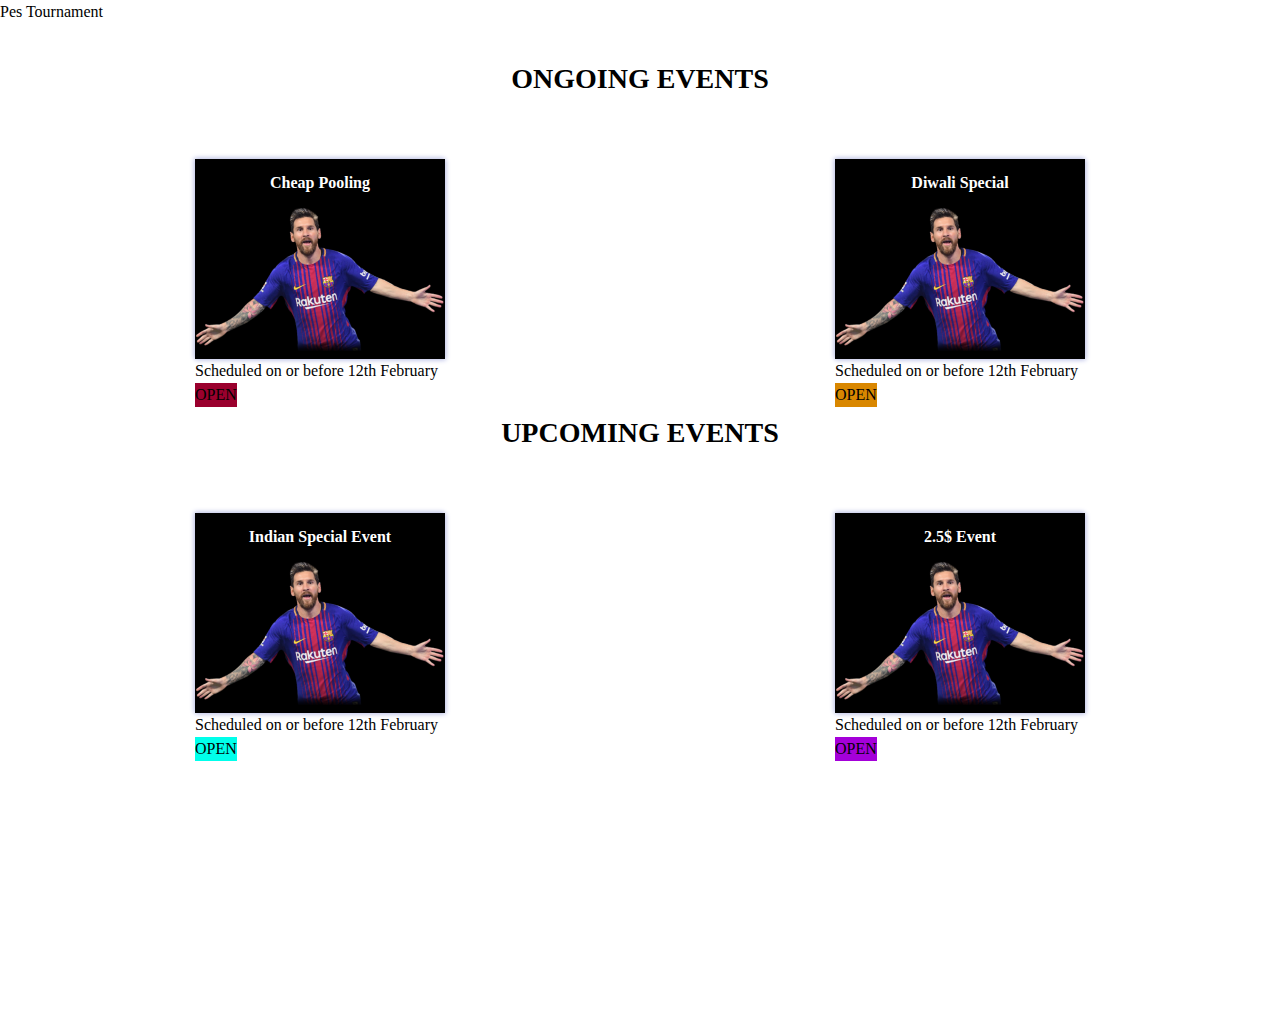
<file: 7733index11.html>
<html>
<head>
	 <meta name="viewport" content="initial-scale=2, maximum-scale=1.0, user-scalable=no" />
<link href="res/pes_style.css" rel="stylesheet">
</head>

<body>
	<div class="body">

	<div class="translate">
		<div class="pes-ti">Pes Tournament</div>
	<div class="title">
		
	<h1>ONGOING EVENTS</h1>
	</div>
	<div class="ongoing_ct">
	<div class="collection">
		
<!--ongoing post1-->
			<div class="collection_ct" style="background: linear-gradient(to bottom, #3E000A, #7E0030, #9A002D, #97002C, #61000D);" 
                   onclick="Clickone(); document.getElementsByClassName('outro')[0].style.background='linear-gradient(to bottom, #3E000A, #7E0030, #9A002D, #97002C, #61000D)'; document.getElementsByClassName('outro')[0].style.display='block'; ">
			<div class="collection_ct_ti"><div class="collection_ct_ti_sub">Cheap Pooling</div></div>
<div class="collection_ct_img">
           <img src="events.png" width="100%" />
</div>
<div class="collection_ct_ds"><div class="collection_ct_ds_sub">Scheduled on or before 12th February</div></div>
<div class="open" style="background-color:#9A002D;">OPEN</div>
			</div>
			   <script>
          function Clickone() {
            setTimeout(
              function() {
               parent.location='ongoing/events1.html ';
           }, 300);
           }
       </script>
			
				
			
			<!--ongoing post2-->
			<div class="collection_ct" style="background: linear-gradient(to bottom, #704600, #CA7E00, #D98700, #A56700, #7F4F00);" 
                   onclick="Clicktwo(); document.getElementsByClassName('outro')[0].style.background='linear-gradient(to bottom, #704600, #CA7E00, #D98700, #A56700, #7F4F00)'; document.getElementsByClassName('outro')[0].style.display='block'; ">
			<div class="collection_ct_ti"><div class="collection_ct_ti_sub">Diwali Special</div></div>
<div class="collection_ct_img">
           <img src="events.png" width="100%" />
</div>
<div class="collection_ct_ds"><div class="collection_ct_ds_sub">Scheduled on or before 12th February</div></div>
<div class="open" style="background-color:#D98700;">OPEN</div>
			</div>
			   <script>
          function Clicktwo() {
            setTimeout(
              function() {
               parent.location='ongoing/events2.html ';
           }, 300);
           }
       </script>
       
       
			
             <div class="title">
	<h1>UPCOMING EVENTS</h1>
	</div>
	<div class="ongoing_ct">
				<div class="collection">
					
					<!--upcoming post1-->
			<div class="collection_ct" style="background: linear-gradient(to bottom, #005B54, #008E83, #00FFEB, #009E91, #005952);" 
                   onclick="Upcomingone(); document.getElementsByClassName('outro')[0].style.background='linear-gradient(to bottom, #005B54, #008E83, #00FFEB, #009E91, #005952)'; document.getElementsByClassName('outro')[0].style.display='block'; ">
			<div class="collection_ct_ti"><div class="collection_ct_ti_sub">Indian Special Event</div></div>
<div class="collection_ct_img">
           <img src="events.png" width="100%" />
</div>
<div class="collection_ct_ds"><div class="collection_ct_ds_sub">Scheduled on or before 12th February</div></div>
<div class="open" style="background-color:#00FFEB;">OPEN</div>
			</div>
			   <script>
          function Upcomingone() {
            setTimeout(
              function() {
               parent.location='upcoming/events1.html ';
           }, 300);
           }
       </script>
			
			<!--upcoming post2-->
			<div class="collection_ct" style="background: linear-gradient(to bottom, #660086, #8700B3, #A400D9, #8400AF, #650085);" 
                   onclick="Upcomingtwo(); document.getElementsByClassName('outro')[0].style.background='linear-gradient(to bottom, #660086, #8700B3, #A400D9, #8400AF, #650085)'; document.getElementsByClassName('outro')[0].style.display='block'; ">
			<div class="collection_ct_ti"><div class="collection_ct_ti_sub">2.5$ Event</div></div>
<div class="collection_ct_img">
           <img src="events.png" width="100%" />
</div>
<div class="collection_ct_ds"><div class="collection_ct_ds_sub">Scheduled on or before 12th February</div></div>
<div class="open" style="background-color:#A400D9;">OPEN</div>
			</div>
			   <script>
          function Upcomingtwo() {
            setTimeout(
              function() {
               parent.location='upcoming/events2.html ';
           }, 300);
           }
       </script>


</div></div></div>
		<!-- translate closed-->
			</div>
			<div class="loader"><div class="loader_ct">
			<img src="football.png" width="100% height="100%"">
			</div></div>
			
			<!--------outro------>
			<div class="outro"></div>
</body>
</html>
</file>
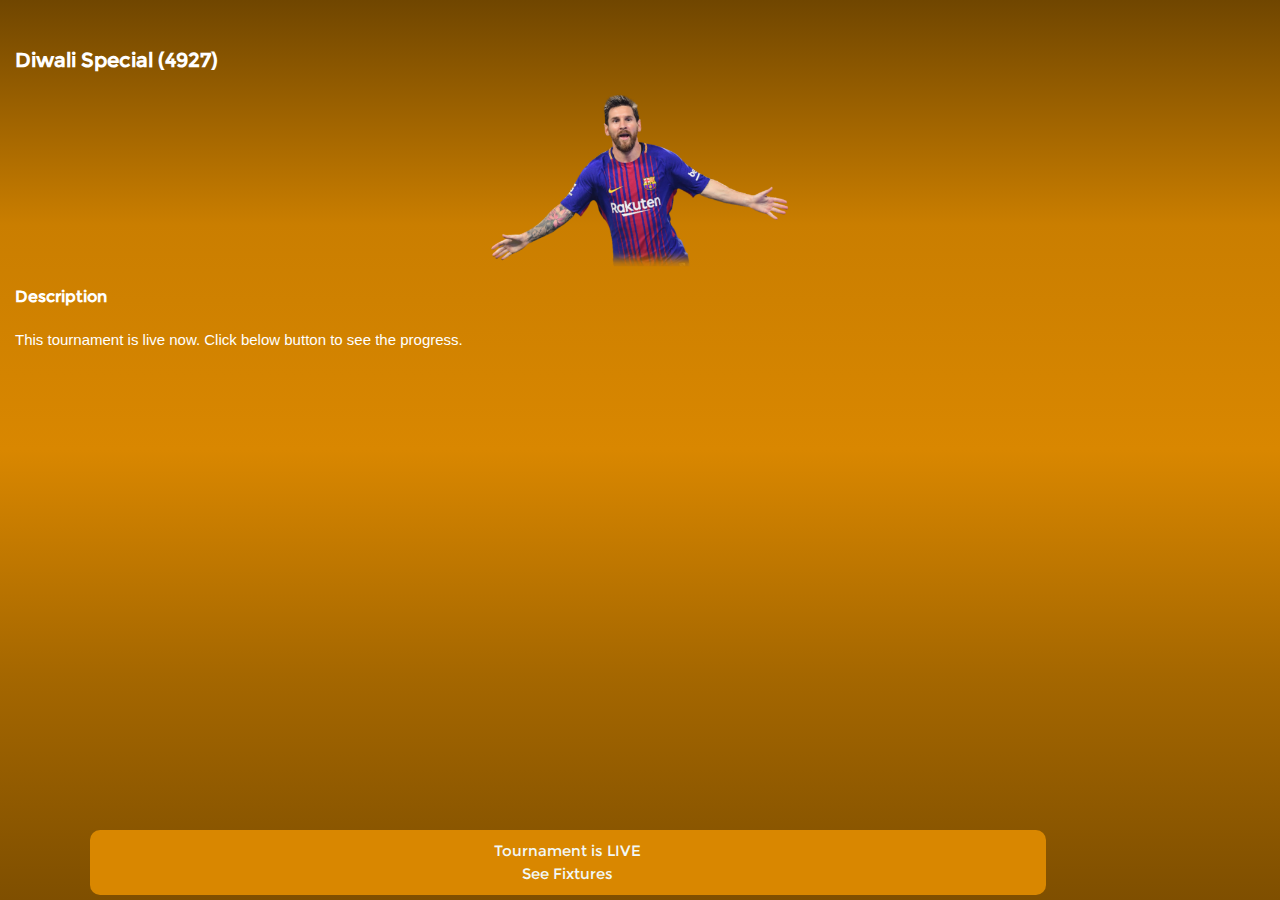
<file: ongoing/events2.html>
<html>
<head>
	<script src="https://ajax.googleapis.com/ajax/libs/jquery/2.2.4/jquery.min.js"></script>
	    
	    <script type="text/javascript">
$(window).load(function() {
    $(".loader").fadeOut("slow");
});
</script>
 <meta name="viewport" content="initial-scale=2, maximum-scale=1.0, user-scalable=no" />
 <link href="ongoing_style.css" rel="stylesheet">
 
 
</head>
<style>
	body {
		background:linear-gradient(to bottom, #704600, #CA7E00, #D98700, #A56700, #7F4F00);
		}
		
	.register {
		background-color:#D98700;
		}
		
	.screen2 {
		background: linear-gradient(to bottom, #704600, #CA7E00, #D98700, #D98700, #D98700);
		}
</style>
<body>
	
	<div class="screen1">
	<div class="back"> </div>
	<div class="title">
			Diwali Special (4927)
		</div>
		
	<div class="main-img">
	         <img src="events1.png" width="300px">
		</div>
		
		<div class="details-ti">Description </div>
		<div class="details">
			 <p>
				This tournament is live now. Click below button to see the progress.
			</p>
		</div>
		<div class="register" onclick="document.getElementsByClassName('screen1')[0].style.display='none'; document.getElementsByClassName('screen2')[0].style.display='block'; ">
			<p10>Tournament is LIVE</br>See Fixtures</p10>
		</div>
		</div>
		<!--screen1 closed-->
			
		<div class="screen2" style="display:none;">
			<div class="fixture-ti">FIXTURE</div>
			<p class="p-fixture">
				<h2>Group A</h2>
				- - - - Vs - - - - </br>
				- - - - Vs - - - - </br>
				- - - - Vs - - - - </br>
				- - - - Vs - - - - </br>
				
				<h2>Group B</h2>
				- - - - Vs - - - - </br>
				- - - - Vs - - - - </br>
				- - - - Vs - - - - </br>
				- - - - Vs - - - - </br>
			</p>
		</div>
		<!--screen2 closed-->
	
</body>
</html>
</file>
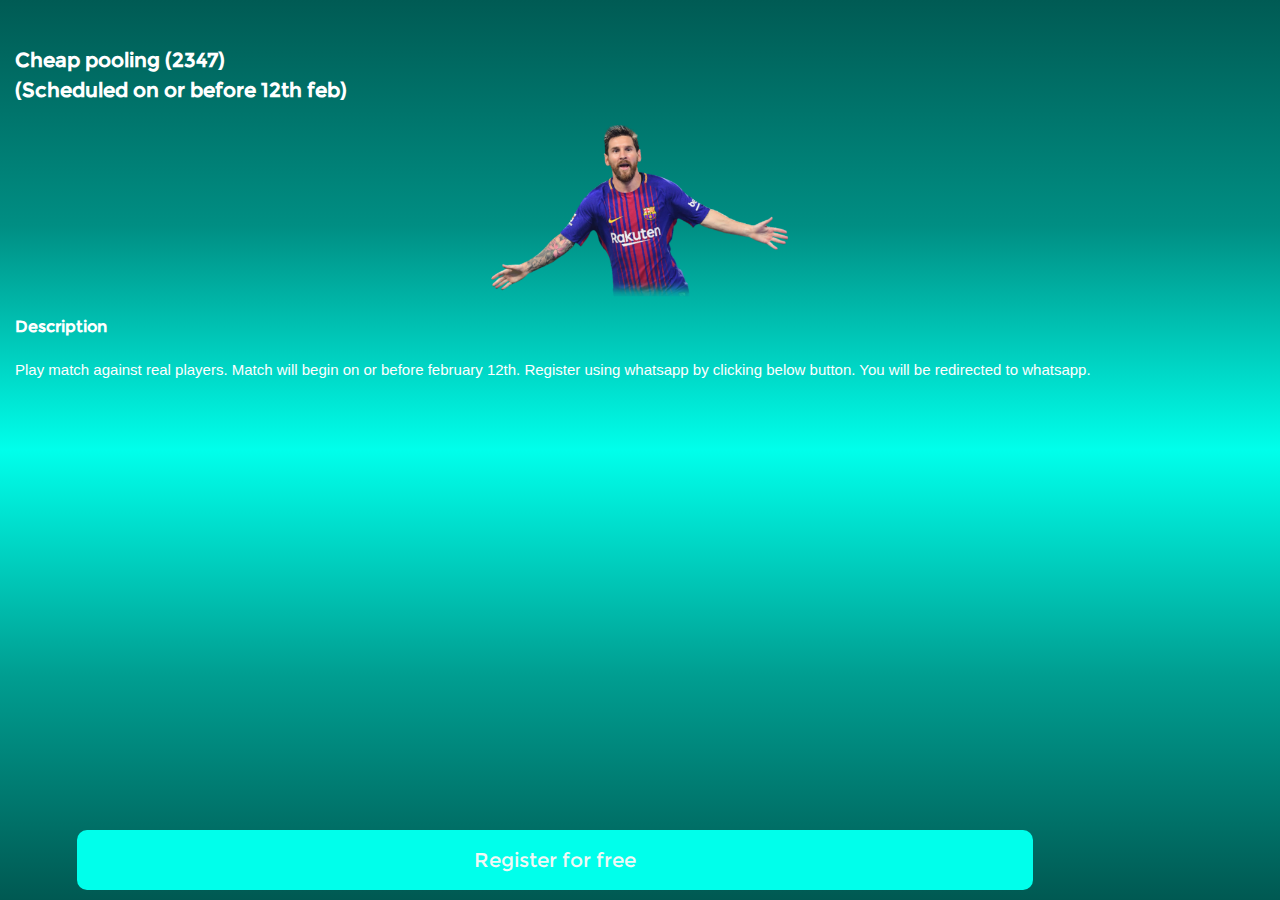
<file: upcoming/events1.html>
<html>
<head>
	<script src="https://ajax.googleapis.com/ajax/libs/jquery/2.2.4/jquery.min.js"></script>
	    
	    <script type="text/javascript">
$(window).load(function() {
    $(".loader").fadeOut("slow");
});
</script>
 <meta name="viewport" content="initial-scale=2, maximum-scale=1.0, user-scalable=no" />
 <link href="upcoming_style.css" rel="stylesheet">
 
</head>
<style>
	body {
		background: linear-gradient(to bottom, #005B54, #008E83, #00FFEB, #009E91, #005952);
		}
		
	.register {
		background-color:#00FFEB;
		}
</style>
<body>
	
	<div class="back"> </div>
	<div class="title">
			Cheap pooling (2347)<br/>(Scheduled on or before 12th feb)
		</div>
		<div class="main-img">
	         <img src="events1.png" width="300px">
		</div>
		
		<div class="details-ti">Description </div>
		<div class="details">
			 <p>
				Play match against real players. Match will begin on or before february 12th.
				Register using whatsapp by clicking below button. You will be redirected to whatsapp.
			</p>
		</div>
		<div class="register" onclick=" parent.location='https://wa.me/+919497384610?text=I%20want%20to%20join%20on%20tournament%202347'; ">
			<p10>Register for free</p10>
		</div>
		
</body>
</html>
</file>
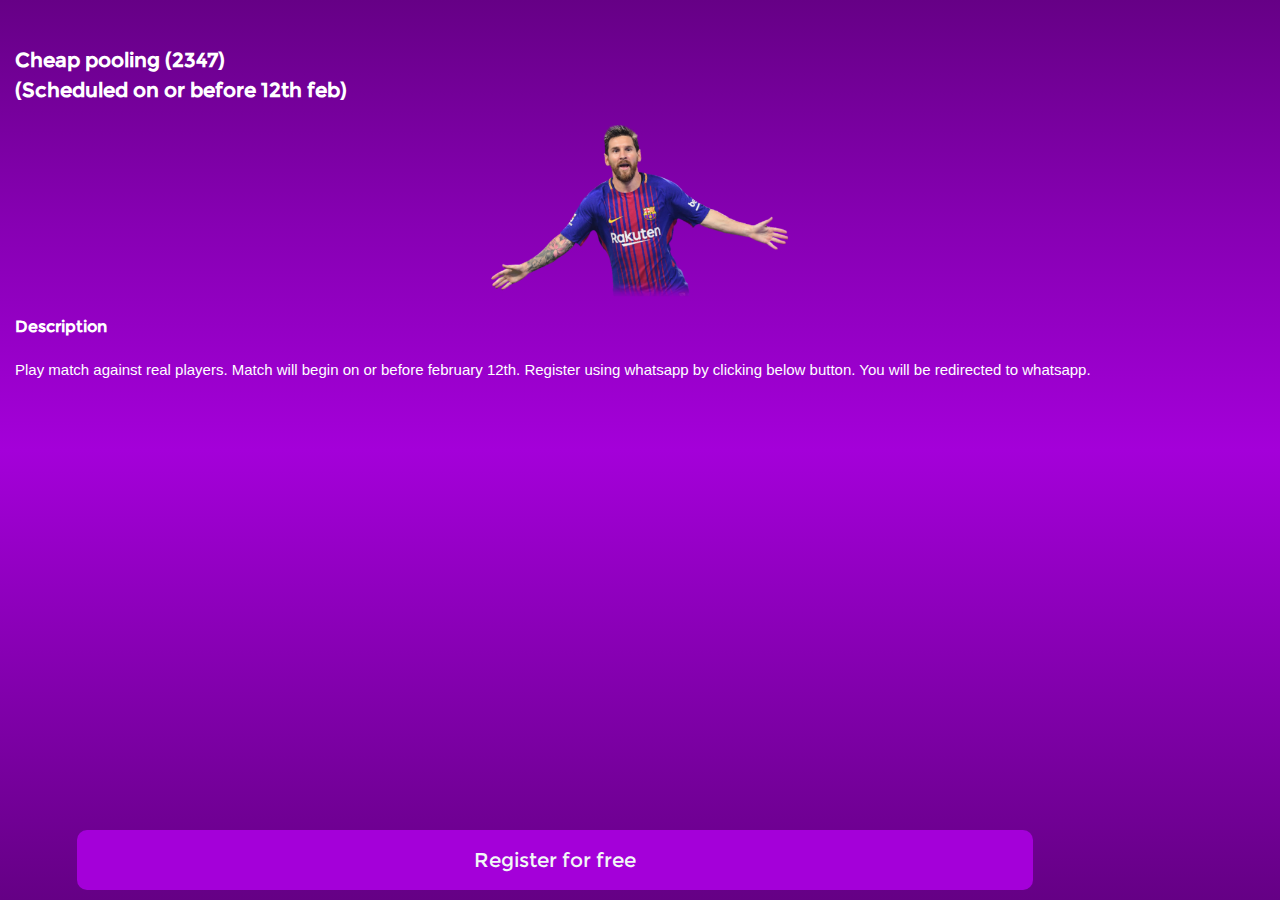
<file: upcoming/events2.html>
<html>
<head>
	<script src="https://ajax.googleapis.com/ajax/libs/jquery/2.2.4/jquery.min.js"></script>
	    
	    <script type="text/javascript">
$(window).load(function() {
    $(".loader").fadeOut("slow");
});
</script>
 <meta name="viewport" content="initial-scale=2, maximum-scale=1.0, user-scalable=no" />
 <link href="upcoming_style.css" rel="stylesheet">
 
</head>
<style>
	body {
		background: linear-gradient(to bottom, #660086, #8700B3, #A400D9, #8400AF, #650085);
		}
		
	.register {
		background-color:#A400D9;
		}
</style>
<body>
	
	<div class="back"> </div>
	<div class="title">
			Cheap pooling (2347)<br/>(Scheduled on or before 12th feb)
		</div>
		<div class="main-img">
	         <img src="events1.png" width="300px">
		</div>
		
		<div class="details-ti">Description </div>
		<div class="details">
			 <p>
				Play match against real players. Match will begin on or before february 12th.
				Register using whatsapp by clicking below button. You will be redirected to whatsapp.
			</p>
		</div>
		<div class="register" onclick=" parent.location='https://wa.me/+919497384610?text=I%20want%20to%20join%20on%20tournament%202347'; ">
			<p10>Register for free</p10>
		</div>
		
</body>
</html>
</file>
<file: res/pes_style.css>
@font-face {
                font-family:Montserrat-Regular;
                src: url(https://voublaa.github.io/res/font/Montserrat-Regular.ttf);
            }
            
	body {
		margin:0;
		height:100%;
		padding-bottom:30px;
		user-select: none; /* supported by Chrome and Opera */
       -webkit-user-select: none; /* Safari */
       -khtml-user-select: none; /* Konqueror HTML */
       -moz-user-select: none; /* Firefox */
       -ms-user-select: none; /* Internet Explorer/Edge */
       cursor: default;
       font-family:Montserrat-Regular;
       background-color:#FFFFFF;
       color:black;
       line-height:1.5;
       
		}
		
		.body {
			width:100%;
			
			
			}
			
			.ongoing_ct {
				width:100%;
				height:100%;
				
				}
	
	
	.title {
		width:100%;
		font-size:14px;
		text-align:center;
		padding-top:15px;
		}
		
		
	
	           .collection {
                width:100%;
                height:400px;
                transform:translateY(20px);
                display:flex;
                flex-wrap:wrap;
                margin-bottom:30px;
                
                
                
                }
                
                .collection_ct {
                width:250px;
                height:200px;
                box-shadow:1px 1px 5px #C2C6E8, -1px -1px 5px #C2C6E8;
                margin:20 auto;
                display:flex;
                flex-wrap:wrap;
                text-align:center;
                }
                
                .collection_ct_img {
                width:300px;
                height:155px;
                background-color:black;
                display:block;
                }
                
                .collection_ct_ti {
                width:300px;
                height:45px;
                background-color:black;
                display:block;
                }
                
                .collection_ct_ti_sub {
                text-align:center;
                transform:translateY(12px);
                font-family:Mandali;
                font-weight:700;
                color:#ffffff;
                }
                
                .translate {
                	animation:translate 0.5s linear 1;
               }
	         
	        @keyframes translate {
		   0% {
			transform:translate(10px, 10px);
			opacity:0.0;
			}
			
			70% {
				opacity:0.5;
				}
			
			100% {
			transform:translate(0px, 0px);
			opacity:1;
			}
		}
		
		.loader {
    position: fixed;
    width:100%;
    height:100%;
    z-index: 10;
    background-color:white;
    display:none;
    
    
}

.loader_ct {
	         
			position:fixed;
			top:50%;
			left:42%;
			transform:translate(-50%, -50%);
			width:60px;
			height:60px;
			
			animation:rot 1s linear infinite;
		}
		
		@keyframes rot {
			0% {
				transform:rotate(0deg);
				}
				
			100% {
				transform:rotate(360deg);
				}
			
			}
</file>
<file: ongoing/ongoing_style.css>
@font-face {
                font-family:Montserrat-Regular;
                src: url(Montserrat-Regular.ttf);
            }
            
        body {
		margin:0;
		height:100%;
		
		user-select: none; /* supported by Chrome and Opera */
       -webkit-user-select: none; /* Safari */
       -khtml-user-select: none; /* Konqueror HTML */
       -moz-user-select: none; /* Firefox */
       -ms-user-select: none; /* Internet Explorer/Edge */
       cursor: default;
       font-family:Montserrat-Regular;
       
       color:white;
       line-height:1.5;
		}
		
		.back {
			width:100%;
			height:30px;
			}
		
		.title {
			font-size:20px;
			font-weight:600;
			padding:15px;
			animation:title 0.5s linear 1;
			
			}
			
			@keyframes title {
				0% {
					
					transform:translateX(20px);
					opacity:0;
					}
					
				100% {
					
					transform:translateX(0px);
					opacity:1;
					}
				}
			
			.register {
				width:70%;
				padding:10px 30px 10px 30px;
				border-radius:10px;
				
				margin:0 auto;
				margin-top:15px;
				font-size:15px;
				text-align:center;
				color:#F2F8F6;
				position:fixed;
				top:100%;
				left:7%;
				transform:translateY(-85px);
				animation:register 1.5s linear 1;
				}
				
			.screen2 {
				width:100%;
				height:100%;
				text-align:center;
				display:none;
				animation:screen2 0.2s linear 1;
				}
				
			@keyframes screen2 {
				0% {
					transform:translateY(100%);
					}
					
				100% {
					transform:translateY(0%);
					}
				}
				
				@keyframes register {
					0% {
						
						opacity:0;
						}
						
					100% {
						
						opacity:1;
						}
					}
					
			p {
				margin:15px;
				}
				
			
			.fixture {
				width:100%;
				text-align:center;
				line-height:4;
				
				}
				
			.details-ti {
				font-size:16px;
				font-weight:800;
				margin:15px;
				margin-bottom:0px;
				}
				
			.details {
				width:100%;
				padding:5px 0px 5px 0px;
				font-weight:300;
				font-size:15px;
				font-family:arial;
				border-radius:10px;
				color:white;
				animation:details 1.5s linear 1;
				}
				
				@keyframes details {
					0% {
						
						opacity:0;
						}
						
					100% {
						
						opacity:1;
						}
					}
					
		.fixture-ti {
			padding-top:15px;
			padding-left:15px;
			}
			
		.p-fixture {
			margin:0 auto;
			
			}
			
		.main-img {
				width:300px;
				margin:0 auto;
				}
</file>
<file: upcoming/upcoming_style.css>
@font-face {
                font-family:Montserrat-Regular;
                src: url(Montserrat-Regular.ttf);
            }
            
        body {
		margin:0;
		height:100%;
		
		user-select: none; /* supported by Chrome and Opera */
       -webkit-user-select: none; /* Safari */
       -khtml-user-select: none; /* Konqueror HTML */
       -moz-user-select: none; /* Firefox */
       -ms-user-select: none; /* Internet Explorer/Edge */
       cursor: default;
       font-family:Montserrat-Regular;
       
       color:white;
       line-height:1.5;
		}
		
		.back {
			width:100%;
			height:30px;
			}
		
		.title {
			font-size:20px;
			font-weight:600;
			padding:15px;
			animation:title 0.5s linear 1;
			
			}
			
			@keyframes title {
				0% {
					
					transform:translateX(20px);
					opacity:0;
					}
					
				100% {
					
					transform:translateX(0px);
					opacity:1;
					}
				}
			
			.register {
				width:70%;
				padding:15px 30px 15px 30px;
				border-radius:10px;
				
				margin:0 auto;
				margin-top:15px;
				font-size:20px;
				text-align:center;
				color:#F2F8F6;
				position:fixed;
				top:100%;
				left:6%;
				transform:translateY(-85px);
				animation:register 1.5s linear 1;
				}
				
				@keyframes register {
					0% {
						
						opacity:0;
						}
						
					100% {
						
						opacity:1;
						}
					}
					
			p {
				margin:15px;
				}
				
			
			.fixture {
				width:100%;
				text-align:center;
				line-height:4;
				
				}
				
			.main-img {
				width:300px;
				margin:0 auto;
				}
				
			.details-ti {
				font-size:16px;
				font-weight:800;
				margin:15px;
				margin-bottom:0px;
				}
				
			.details {
				width:100%;
				padding:5px 0px 5px 0px;
				font-weight:300;
				font-size:15px;
				font-family:arial;
				border-radius:10px;
				color:white;
				animation:details 1.5s linear 1;
				}
				
				@keyframes details {
					0% {
						
						opacity:0;
						}
						
					100% {
						
						opacity:1;
						}
					}
				
			.gif1 {
			    transform:translateY(10px);
				width:240px;
				height:400px;
				margin:0 auto;
				border-radius:10px;
				overflow:hidden;
				animation:gif1 1.5s linear 1;
			 }
			
			@keyframes gif1 {
					0% {
						
						opacity:0;
						}
						
					100% {
						
						opacity:1;
						}
					}
					
					
					
					.loader {
    position: fixed;
    width:100%;
    height:100%;
    z-index: 10;
    background-color:white;
    display:none;
    
    
}

.loader_ct {
	         
			position:fixed;
			top:50%;
			left:42%;
			transform:translate(-50%, -50%);
			width:60px;
			height:60px;
			
			animation:rot 1s linear infinite;
		}
		
		@keyframes rot {
			0% {
				transform:rotate(0deg);
				}
				
			100% {
				transform:rotate(360deg);
				}
			
			}
</file>
